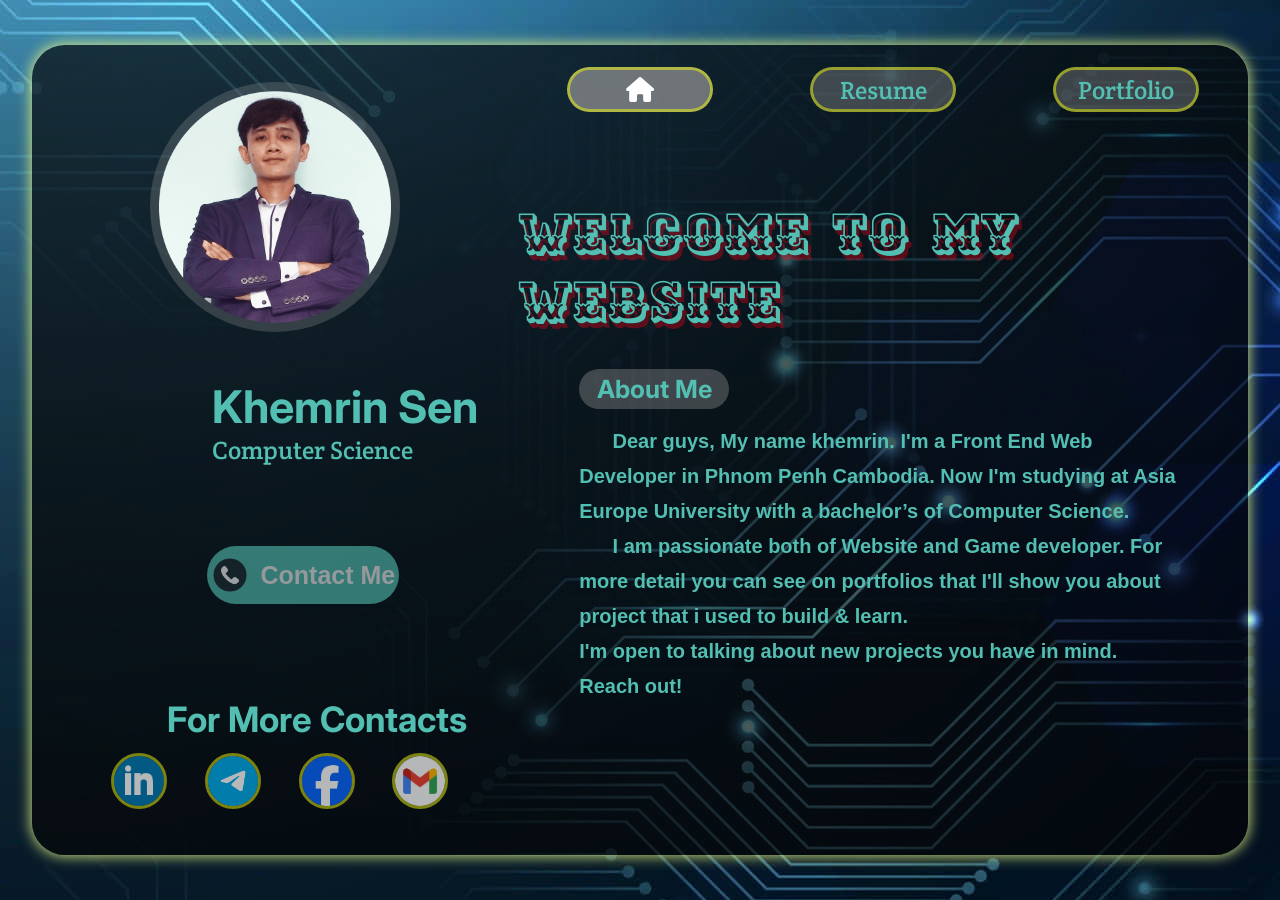
<file: index.html>
<!DOCTYPE html>
<html lang="en">

<head>
  <meta charset="UTF-8">
  <meta name="viewport" content="width=device-width, initial-scale=1.0">
  <title>Khemrin Sen</title>
  <link rel="icon" type="image/x-icon" href="./images/khemrin logo.png">
  <link rel="preconnect" href="https://fonts.googleapis.com">
  <link rel="preconnect" href="https://fonts.gstatic.com" crossorigin>
  <link href="https://fonts.googleapis.com/css2?family=Crete+Round:ital@0;1&display=swap" rel="stylesheet">
  <link href="https://fonts.googleapis.com/css2?family=Ewert&display=swap" rel="stylesheet">
  <link
    href="https://fonts.googleapis.com/css2?family=Inter:ital,opsz,wght@0,14..32,100..900;1,14..32,100..900&display=swap"
    rel="stylesheet">
  <link rel="stylesheet" href="https://cdnjs.cloudflare.com/ajax/libs/font-awesome/6.5.2/css/all.min.css">
  <link rel="stylesheet" href="index.css">
</head>

<body>
  <!--Background-->
  <div class="grid-background-in-body">
    <!--Profile Section-->
    <div class="grid-profile">
      <div class="box-images">
        <img id="profile" src="./images/khemrin cover.png" alt="My Profile">
      </div>
    </div>
    <!--Navigation Section-->
    <div class="grid-nav-bar">
      <ul class="nav-bar">
        <a href="#" class="nav-bar-rec nav-home">
          <li>
            <i class="fa-solid fa-house"></i>
          </li>
        </a>
        <a href="./resume.html" class="nav-bar-rec nav-resume">
          <li>Resume</li>
        </a></a>
        <a href="./portfolio.html" class="nav-bar-rec">
          <li>Portfolio</li>
        </a>
      </ul>
    </div>
    <!--Welcome Section-->
    <div class="grid-welcome">
      <p>Welcome to my Website</p>
    </div>
    <!--Name Section-->
    <div class="grid-name">
      <div class="name-box">
        <h1>Khemrin Sen</h1>
        <p>Computer Science</p>
      </div>
    </div>
    <!--Button Contact Section-->
    <div class="grid-contact">
      <button id="btn-contact">
        <a href="tel:+855963569994" target=" _blank">
          <img id="img-contact" src=".//images/Icons/6596115.png" alt="Contact">
          <p>Contact Me</p>
        </a>
      </button>
    </div>
    <!--Mores Contact Section-->
    <div class="grid-more-contact">
      <h2>For More Contacts</h2>
      <ul class="more-contact">
        <a href="https://www.linkedin.com/in/khemrin-sen-70a093267/" class="img-more-logo" target="_blank">
          <li>
            <img src="./images/Icons/Linkedin-logo.webp">
          </li>
        </a>
        <a href="https://t.me/khemrinsen" class="img-more-logo" target="_blank">
          <li>
            <img src="./images/Icons/Telegram-logo.png">
          </li>
        </a>
        <a href="https://www.facebook.com/KhemrinSen356?mibextid=ZbWKwL" class="img-more-logo" target="_blank">
          <li>
            <img src="./images/Icons/Facebook-logo.png">
          </li>
        </a>
        <a href="mailto: senkhemrin@gmail.com" class="img-more-logo" target="_blank">
          <li>
            <img src="./images/Icons/Gmail-logo.png">
          </li>
        </a>
      </ul>
    </div>
    <!--About Me Section-->
    <div class="grid-about-me">
      <h3>About Me</h3>
      <p>&nbsp;&nbsp;&nbsp;&nbsp;&nbsp;&nbsp;Dear guys, My name khemrin. I'm a Front End Web Developer in Phnom Penh
        Cambodia. Now
        I'm studying at Asia
        Europe
        University
        with a bachelor’s of Computer Science.<br>
        &nbsp;&nbsp;&nbsp;&nbsp;&nbsp;&nbsp;I am passionate both of Website and Game developer. For more detail you can
        see on portfolios that I'll show
        you
        about project that i used to build & learn.<br>
        I'm open to talking about new projects you have in mind.<br>
        Reach out!</p>
    </div>
  </div>
  <script src=" ./myFunction.js">
  </script>
</body>

</html>
</file>
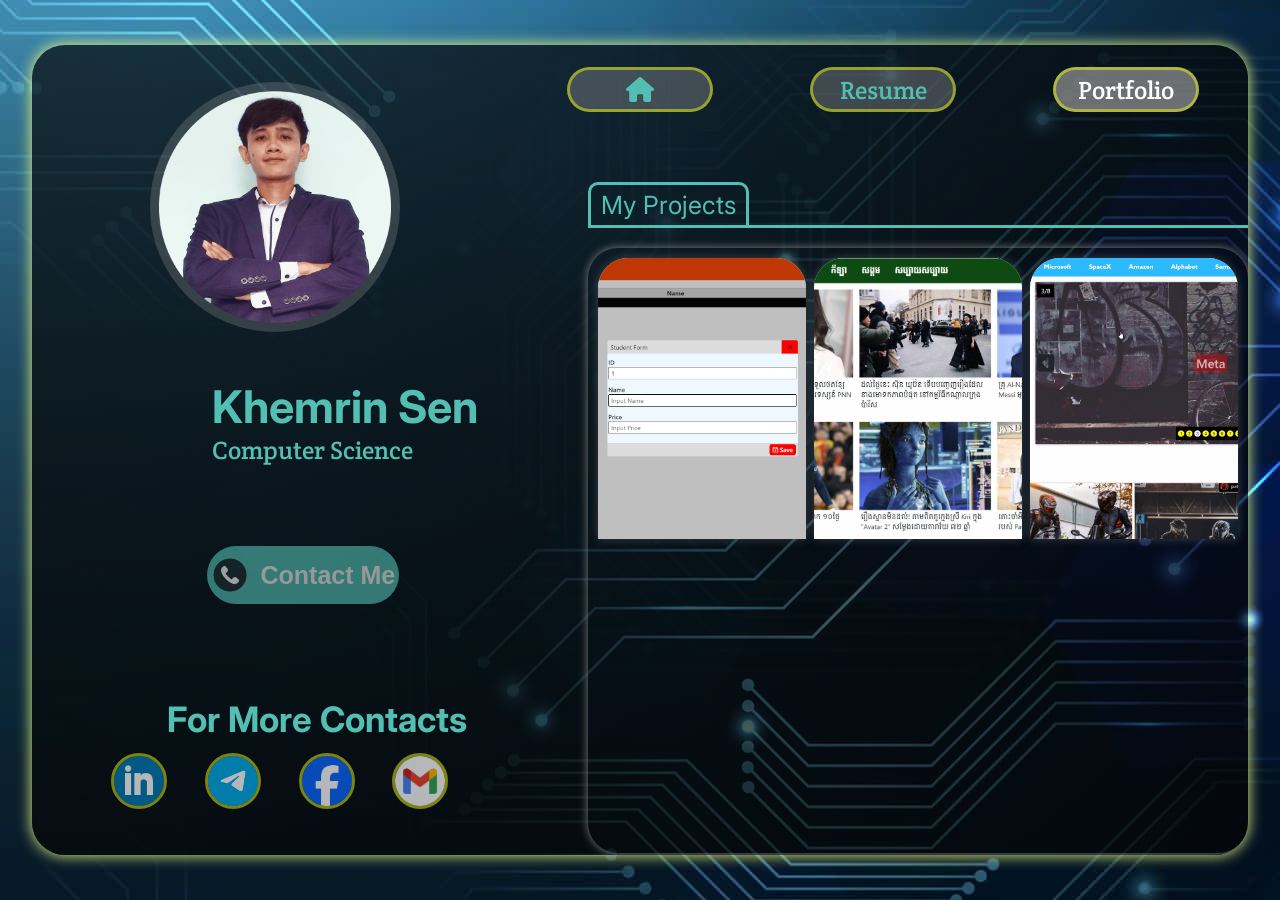
<file: portfolio.html>
<!DOCTYPE html>
<html lang="en">

<head>
  <meta charset="UTF-8">
  <meta name="viewport" content="width=device-width, initial-scale=1.0">
  <title>Khemrin Sen</title>
  <link rel="icon" type="image/x-icon" href="./images/khemrin logo.png">
  <link rel="preconnect" href="https://fonts.googleapis.com">
  <link rel="preconnect" href="https://fonts.gstatic.com" crossorigin>
  <link href="https://fonts.googleapis.com/css2?family=Crete+Round:ital@0;1&display=swap" rel="stylesheet">
  <link href="https://fonts.googleapis.com/css2?family=Ewert&display=swap" rel="stylesheet">
  <link
    href="https://fonts.googleapis.com/css2?family=Inter:ital,opsz,wght@0,14..32,100..900;1,14..32,100..900&display=swap"
    rel="stylesheet">
  <link rel="stylesheet" href="https://cdnjs.cloudflare.com/ajax/libs/font-awesome/6.5.2/css/all.min.css">
  <link rel="stylesheet" href="portfolio.css">
</head>

<body>
  <!--Background-->
  <div class="grid-background-in-body">
    <!--Profile Section-->
    <div class="grid-profile">
      <div class="box-images">
        <img id="profile" src="./images/khemrin cover.png" alt="My Profile">
      </div>
    </div>
    <!--Navigation Section-->
    <div class="grid-nav-bar">
      <ul class="nav-bar">
        <a href="index.html" class="nav-bar-rec">
          <li>
            <i class="fa-solid fa-house"></i>
          </li>
        </a>
        <a href="./resume.html" class="nav-bar-rec">
          <li>Resume</li>
        </a>
        <a href="#" class="nav-bar-rec nav-port">
          <li>Portfolio</li>
        </a>
      </ul>
    </div>
    <!--Name Section-->
    <div class="grid-name">
      <div class="name-box">
        <h1>Khemrin Sen</h1>
        <p>Computer Science</p>
      </div>
    </div>
    <!--Button Contact Section-->
    <div class="grid-contact">
      <button id="btn-contact">
        <a href="tel:+855963569994" target=" _blank">
          <img id="img-contact" src=".//images/Icons/6596115.png" alt="Contact">
          <p>Contact Me</p>
        </a>
      </button>
    </div>
    <!--Mores Contact Section-->
    <div class="grid-more-contact">
      <h2>For More Contacts</h2>
      <ul class="more-contact">
        <a href="https://www.linkedin.com/in/khemrin-sen-70a093267/" class="img-more-logo" target="_blank">
          <li>
            <img src="./images/Icons/Linkedin-logo.webp">
          </li>
        </a>
        <a href="https://t.me/khemrinsen" class="img-more-logo" target="_blank">
          <li>
            <img src="./images/Icons/Telegram-logo.png">
          </li>
        </a>
        <a href="https://www.facebook.com/KhemrinSen356?mibextid=ZbWKwL" class="img-more-logo" target="_blank">
          <li>
            <img src="./images/Icons/Facebook-logo.png">
          </li>
        </a>
        <a href="mailto: senkhemrin@gmail.com" class="img-more-logo" target="_blank">
          <li>
            <img src="./images/Icons/Gmail-logo.png">
          </li>
        </a>
      </ul>
    </div>
    <!--Portfolio Section-->
    <div class="grid-portfolio">
      <ul class="portfolio-desc">
        <li class="lst-project">My Projects</li>
      </ul>
      <div class="portfolio-body">
        <!-- <i class="fa-solid fa-angle-left"></i> -->
        <ul class="portfolio-project"></ul>
        <!-- <i class="fa-solid fa-angle-right"></i> -->
      </div>
    </div>
    <div class="projects-video">
      <i class="fa-solid fa-circle-xmark " id="btn-close"></i>
      <div class="videos-list">
      </div>
    </div>
  </div>
  <script src="https://ajax.googleapis.com/ajax/libs/jquery/3.7.1/jquery.min.js"></script>
  <script src=" ./myFunction.js"></script>
</body>

</html>
</file>
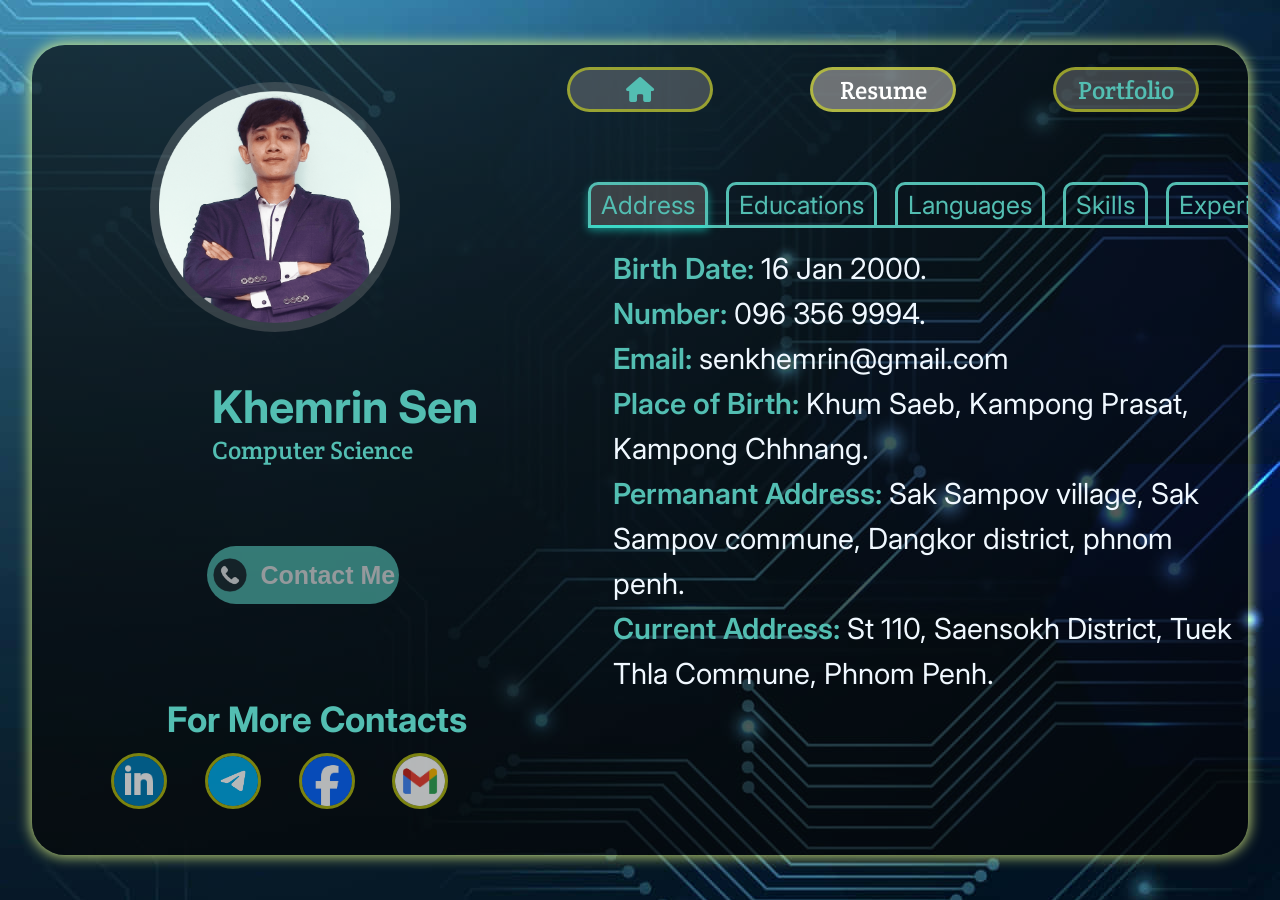
<file: resume.html>
<!DOCTYPE html>
<html lang="en">

<head>
  <meta charset="UTF-8">
  <meta name="viewport" content="width=device-width, initial-scale=1.0">
  <title>Khemrin Sen</title>
  <link rel="icon" type="image/x-icon" href="./images/khemrin logo.png">
  <link rel="preconnect" href="https://fonts.googleapis.com">
  <link rel="preconnect" href="https://fonts.gstatic.com" crossorigin>
  <link href="https://fonts.googleapis.com/css2?family=Crete+Round:ital@0;1&display=swap" rel="stylesheet">
  <link href="https://fonts.googleapis.com/css2?family=Ewert&display=swap" rel="stylesheet">
  <link
    href="https://fonts.googleapis.com/css2?family=Inter:ital,opsz,wght@0,14..32,100..900;1,14..32,100..900&display=swap"
    rel="stylesheet">
  <link rel="stylesheet" href="https://cdnjs.cloudflare.com/ajax/libs/font-awesome/6.5.2/css/all.min.css">
  <link rel="stylesheet" href="resume.css">
</head>

<body>
  <!--Background-->
  <div class="grid-background-in-body">
    <!--Profile Section-->
    <div class="grid-profile">
      <div class="box-images">
        <img id="profile" src="./images/khemrin cover.png" alt="My Profile">
      </div>
    </div>
    <!--Navigation Section-->
    <div class="grid-nav-bar">
      <ul class="nav-bar">
        <a href="index.html" class="nav-bar-rec nav-home">
          <li>
            <i class="fa-solid fa-house"></i>
          </li>
        </a>
        <a href="#" class="nav-bar-rec nav-resume">
          <li>Resume</li>
        </a>
        <a href="./portfolio.html" class="nav-bar-rec">
          <li>Portfolio</li>
        </a>
      </ul>
    </div>
    <!--Name Section-->
    <div class="grid-name">
      <div class="name-box">
        <h1>Khemrin Sen</h1>
        <p>Computer Science</p>
      </div>
    </div>
    <!--Button Contact Section-->
    <div class="grid-contact">
      <button id="btn-contact">
        <a href="tel:+855963569994" target=" _blank">
          <img id="img-contact" src=".//images/Icons/6596115.png" alt="Contact">
          <p>Contact Me</p>
        </a>
      </button>
    </div>
    <!--Mores Contact Section-->
    <div class="grid-more-contact">
      <h2>For More Contacts</h2>
      <ul class="more-contact">
        <a href="https://www.linkedin.com/in/khemrin-sen-70a093267/" class="img-more-logo" target="_blank">
          <li>
            <img src="./images/Icons/Linkedin-logo.webp">
          </li>
        </a>
        <a href="https://t.me/khemrinsen" class="img-more-logo" target="_blank">
          <li>
            <img src="./images/Icons/Telegram-logo.png">
          </li>
        </a>
        <a href="https://www.facebook.com/KhemrinSen356?mibextid=ZbWKwL" class="img-more-logo" target="_blank">
          <li>
            <img src="./images/Icons/Facebook-logo.png">
          </li>
        </a>
        <a href="mailto: senkhemrin@gmail.com" class="img-more-logo" target="_blank">
          <li>
            <img src="./images/Icons/Gmail-logo.png">
          </li>
        </a>
      </ul>
    </div>
    <!--Resume Section-->
    <div class="grid-portfolio">
      <ul class="resume-desc">
        <li class="lst-address" data-ind="0">Address</li>
        <li data-ind="1">Educations</li>
        <li data-ind="2">Languages</li>
        <li data-ind="3">Skills</li>
        <li data-ind="4">Experiences</li>
      </ul>
      <div class="resume-body"></div>
    </div>
  </div>
  <script src="https://ajax.googleapis.com/ajax/libs/jquery/3.7.1/jquery.min.js"></script>
  <script src=" ./myFunction.js"></script>
</body>

</html>
</file>
<file: index.css>
* {
  margin: 0;
  padding: 0;
  box-sizing: border-box;
  list-style-type: none;
}
body {
  height: 100vh;
  background-image: url("./images/background.jpg");
  display: flex;
  justify-content: center;
  align-items: center;
}
.grid-background-in-body {
  width: 95%;
  height: 90%;
  border-radius: 33px;
  background-color: rgba(5, 5, 5, 0.66);
  box-shadow: 0 0 14px 1px rgba(223, 244, 132, 0.923);
  display: grid;
  grid-template-rows: 15% 25% 20% 20% 20%;
  grid-template-columns: 40% 5% 55%;
  overflow: hidden;
}
.grid-profile {
  grid-column: 1/2;
  grid-row: 1/3;
  display: flex;
  justify-content: center;
  align-items: center;
}
.grid-nav-bar {
  grid-column: 2/4;
  grid-row: 1/2;
}
.grid-welcome {
  grid-column: 2/4;
  grid-row: 2/3;
  display: flex;
  justify-content: center;
  align-items: center;
}
.grid-name {
  grid-column: 1/3;
  grid-row: 3/4;
}
.grid-contact {
  grid-row: 4/5;
  grid-column: 1/3;
}
.grid-more-contact {
  grid-row: 5/6;
  grid-column: 1/3;
}
.grid-about-me {
  grid-column: 3/4;
  grid-row: 3/6;
}

/*Profile Section*/

.grid-profile .box-images {
  width: 250px;
  height: 250px;
  border-radius: 50%;
  background-color: rgba(142, 142, 142, 0.3);
  display: flex;
  justify-content: center;
  align-items: center;
}

#profile {
  width: 93%;
  height: 93%;
}

/*Navigation Section*/
.nav-bar {
  display: flex;
  padding: 0;
  margin: 0;
  list-style-type: none;
  font-family: "Crete Round", serif;
  display: flex;
  justify-content: space-around;
  font-size: 25px;
  margin-top: 3%;
}

.nav-bar-rec {
  width: 20%;
  padding: 0.5% 1%;
  background-color: rgba(151, 151, 151, 0.38);
  border-radius: 25px;
  display: flex;
  justify-content: center;
  align-items: center;
  border-width: 1%;
  border-style: solid;
  border-color: rgba(245, 253, 15, 0.486);
  text-decoration: none;
  color: rgba(83, 190, 178, 1);
  transition: 100ms ease-in-out;
}
.nav-bar-rec:hover {
  background-color: rgba(151, 151, 151, 0.7);
  cursor: pointer;
  color: rgb(255, 255, 255);
  scale: 1.1;
  border-color: rgb(245, 253, 15);
}
.nav-home {
  background-color: rgba(151, 151, 151, 0.7);
}
.nav-bar-rec i {
  color: rgb(255, 255, 255);
}

/*Welcome Section*/
.grid-welcome p {
  color: rgba(83, 190, 178, 1);
  font-family: "Ewert", serif;
  font-size: 55px;
  text-shadow: 3px 5px rgba(255, 0, 21, 0.336);
}

/*Name Section*/
.grid-name {
  margin: 0 0 0 125px;
}
.grid-name .name-box h1 {
  font-family: "Inter", sans-serif;
  font-size: 45px;
  color: rgba(83, 190, 178, 1);
  margin: 10px 0 0 55px;
}
.grid-name .name-box p {
  color: rgba(83, 190, 178, 1);
  font-family: "Crete Round", serif;
  font-size: 25px;
  margin: 0px 0 0 55px;
}

/*Button Contact Section*/
#btn-contact a {
  text-decoration: none;
  display: flex;
  align-items: center;
  justify-content: center;
}
#btn-contact {
  width: 35%;
  height: 36%;
  border-radius: 50px;
  background-color: rgba(83, 190, 178, 1);
  border-style: none;
  margin: 15px 0 0 175px;
  cursor: pointer;
  transition: 300ms linear;
  opacity: 0.6;
}
#btn-contact:hover {
  scale: 1.1;
  opacity: 0.9;
}
#btn-contact #img-contact {
  width: 21%;
  height: 98%;
}
#btn-contact p {
  font-size: 25px;
  font-weight: 600;
  margin-left: 10px;
  color: rgba(243, 243, 243, 1);
}

/*For More Contact Section*/
.grid-more-contact h2 {
  color: rgba(83, 190, 178, 1);
  font-family: "Inter", sans-serif;
  margin: 5px 0 0 135px;
  font-size: 35px;
}
.more-contact {
  width: 100%;
  height: 55%;
  padding: 0;
  margin: 0;
  display: flex;
  margin-left: 15%;
  margin-top: 3%;
}
.more-contact .img-more-logo {
  width: 50px;
  height: 50px;
  border-radius: 50%;
  margin-right: 8%;
  outline-style: solid;
  outline-color: rgba(245, 253, 15, 0.7);
  opacity: 0.7;
  animation-name: upDownLoop;
  animation-duration: 2s;
  animation-iteration-count: infinite;
  animation-timing-function: linear;
}
@keyframes upDownLoop {
  0% {
    transform: translatex(0px);
  }
  50% {
    transform: translatex(10px);
  }
  100% {
    transform: translatex(0px);
  }
}
.more-contact .img-more-logo:hover {
  cursor: pointer;
  scale: 1.1;
  opacity: 1;
  outline-color: rgba(245, 253, 15);
}
.more-contact .img-more-logo img {
  width: 100%;
  height: 100%;
  object-fit: cover;
}

/*About Me Section*/
.grid-about-me h3 {
  background-color: rgba(151, 151, 151, 0.38);
  width: 150px;
  padding: 5px 15px;
  font-family: "Inter", sans-serif;
  font-size: 25px;
  text-align: center;
  color: rgba(83, 190, 178, 1);
  border-radius: 25px;
}
.grid-about-me p {
  color: rgba(83, 190, 178, 1);
  font-family: "Inria Sans", sans-serif;
  font-weight: 600;
  font-size: 20px;
  margin-top: 15px;
  width: 90%;
  line-height: 35px;
}

/*Responsive for Mobile*/
@media (max-width: 768px) {
  .grid-background-in-body {
    grid-template-rows: 10% 25% 20% 28% 22%;
    grid-template-columns: 40% 5% 55%;
  }
  /*Navigation Section*/
  .grid-nav-bar {
    grid-column: 1/4;
    grid-row: 1/2;
  }
  .nav-bar {
    padding: 0;
    margin: 0;
    list-style-type: none;
    font-family: "Crete Round", serif;
    display: flex;
    justify-content: space-around;
    font-size: 15px;
    margin-top: 2%;
  }
  /*Profile Section*/
  .grid-profile {
    grid-column: 1/2;
    grid-row: 2/3;
  }
  .grid-profile .box-images {
    width: 150px;
    height: 150px;
  }
  /*Welcome Section*/
  .grid-welcome {
    display: none;
  }
  /*Name Section*/
  .grid-name {
    grid-column: 2/4;
    grid-row: 2/3;
    margin: 15px;
  }
  .grid-name .name-box h1 {
    font-size: 25px;
    margin: 0;
  }
  .grid-name .name-box p {
    font-size: 23px;
    margin: 0;
  }
  /*Contact Section*/
  .grid-contact {
    grid-column: 2/4;
    grid-row: 2/3;
    display: flex;
    justify-content: center;
    position: relative;
  }
  #btn-contact {
    width: 64%;
    height: 26%;
    position: absolute;
    bottom: 20px;
    left: 15px;
    margin: 0;
  }
  #btn-contact p {
    font-size: 15px;
  }
  /*About Me Section*/
  .grid-about-me {
    grid-column: 1/4;
    grid-row: 3/4;
  }
  .grid-about-me h3 {
    padding: 5px 15px;
    font-size: 18px;
    margin: 15px 20px;
  }
  .grid-about-me p {
    font-size: 16px;
    margin-top: 15px;
    padding: 0 20px;
    width: 100%;
    line-height: 26px;
  }
  /*More Contact Section*/
  .grid-more-contact {
    grid-row: 5/6;
    grid-column: 1/4;
  }
  .grid-more-contact h2 {
    margin: 0;
    margin-top: 5px;
    text-align: center;
    font-size: 24px;
  }
  .more-contact {
    width: 100%;
    margin: 0;
    justify-content: center;
    align-items: center;
    margin-left: 15px;
  }
  .more-contact .img-more-logo {
    width: 50px;
    height: 50px;
    border-radius: 100%;
    margin-right: 2%;
    margin-right: 8%;
  }
}
</file>
<file: portfolio.css>
* {
  margin: 0;
  padding: 0;
  box-sizing: border-box;
}
body {
  height: 100vh;
  background-image: url("./images/background.jpg");
  display: flex;
  justify-content: center;
  align-items: center;
}
.grid-background-in-body {
  width: 95%;
  height: 90%;
  border-radius: 33px;
  background-color: rgba(5, 5, 5, 0.66);
  box-shadow: 0 0 14px 1px rgba(223, 244, 132, 0.923);
  display: grid;
  grid-template-rows: 15% 25% 20% 20% 20%;
  grid-template-columns: 40% 5% 55%;
  overflow: hidden;
}
.grid-profile {
  grid-column: 1/2;
  grid-row: 1/3;
  display: flex;
  justify-content: center;
  align-items: center;
}
.grid-nav-bar {
  grid-column: 2/4;
  grid-row: 1/2;
}
.grid-welcome {
  grid-column: 2/4;
  grid-row: 2/3;
  display: flex;
  justify-content: center;
  align-items: center;
}
.grid-name {
  grid-column: 1/3;
  grid-row: 3/4;
}
.grid-contact {
  grid-row: 4/5;
  grid-column: 1/3;
}
.grid-more-contact {
  grid-row: 5/6;
  grid-column: 1/3;
}
.grid-portfolio {
  grid-column: 2/4;
  grid-row: 2/6;
  margin-left: 70px;
}

/*Profile Section*/
.grid-profile .box-images {
  width: 250px;
  height: 250px;
  border-radius: 50%;
  background-color: rgba(142, 142, 142, 0.3);
  display: flex;
  justify-content: center;
  align-items: center;
}
#profile {
  width: 93%;
  height: 93%;
}

/*Navigation Section*/
.nav-bar {
  display: flex;
  padding: 0;
  margin: 0;
  list-style-type: none;
  font-family: "Crete Round", serif;
  display: flex;
  justify-content: space-around;
  font-size: 25px;
  margin-top: 3%;
}

.nav-bar-rec {
  width: 20%;
  padding: 0.5% 1%;
  background-color: rgba(151, 151, 151, 0.38);
  border-radius: 25px;
  display: flex;
  justify-content: center;
  align-items: center;
  border-width: 1%;
  border-style: solid;
  border-color: black;
  text-decoration: none;
  color: rgba(83, 190, 178, 1);
  transition: 100ms ease-in-out;
  border-color: rgba(245, 253, 15, 0.486);
}
.nav-bar-rec:hover {
  background-color: rgba(151, 151, 151, 0.7);
  cursor: pointer;
  color: rgb(255, 255, 255);
  scale: 1.1;
  border-color: rgb(245, 253, 15);
}
.nav-port {
  background-color: rgba(151, 151, 151, 0.7);
  color: rgb(255, 255, 255);
}
.nav-bar-rec i {
  color: rgba(83, 190, 178, 1);
}
.nav-bar-rec:hover i {
  color: rgb(255, 255, 255);
}

/*Welcome Section*/
.grid-welcome p {
  color: rgba(83, 190, 178, 1);
  font-family: "Ewert", serif;
  font-size: 55px;
  text-shadow: 3px 5px rgba(255, 0, 21, 0.336);
}

/*Name Section*/
.grid-name {
  margin: 0 0 0 125px;
}
.grid-name .name-box h1 {
  font-family: "Inter", sans-serif;
  font-size: 45px;
  color: rgba(83, 190, 178, 1);
  margin: 10px 0 0 55px;
}
.grid-name .name-box p {
  color: rgba(83, 190, 178, 1);
  font-family: "Crete Round", serif;
  font-size: 25px;
  margin: 0 0 0 55px;
}

/*Button Contact Section*/
#btn-contact {
  width: 35%;
  height: 36%;
  border-radius: 50px;
  background-color: rgba(83, 190, 178, 1);
  border-style: none;
  margin: 15px 0 0 175px;
  cursor: pointer;
  transition: 100ms ease-in-out;
  opacity: 0.6;
}
#btn-contact:hover {
  scale: 1.1;
  opacity: 0.9;
}
#btn-contact a {
  text-decoration: none;
  display: flex;
  align-items: center;
  justify-content: center;
}
#btn-contact #img-contact {
  width: 21%;
  height: 98%;
}
#btn-contact p {
  font-size: 25px;
  font-weight: 600;
  margin-left: 10px;
  color: rgba(243, 243, 243, 1);
}

/*For More Contact Section*/
.grid-more-contact h2 {
  color: rgba(83, 190, 178, 1);
  font-family: "Inter", sans-serif;
  margin: 5px 0 0 135px;
  font-size: 35px;
}
.more-contact {
  width: 100%;
  height: 55%;
  padding: 0;
  margin: 0;
  display: flex;
  margin-left: 15%;
  margin-top: 3%;
  list-style-type: none;
}
.more-contact .img-more-logo {
  width: 50px;
  height: 50px;
  border-radius: 50%;
  margin-right: 8%;
  outline-style: solid;
  outline-color: rgba(245, 253, 15, 0.7);
  opacity: 0.7;
  animation-name: upDownLoop;
  animation-duration: 2s;
  animation-iteration-count: infinite;
  animation-timing-function: linear;
}
@keyframes upDownLoop {
  0% {
    transform: translatex(0px);
  }
  50% {
    transform: translatex(10px);
  }
  100% {
    transform: translatex(0px);
  }
}
.more-contact .img-more-logo:hover {
  cursor: pointer;
  scale: 1.1;
  opacity: 1;
  outline-color: rgba(245, 253, 15);
}
.more-contact .img-more-logo img {
  width: 100%;
  height: 100%;
  object-fit: cover;
}

/*Portfolio Section*/
.grid-portfolio .portfolio-desc {
  margin: 0;
  margin-top: 15px;
  padding: 0;
  list-style-type: none;
  color: rgba(83, 190, 178, 1);
  display: flex;
  font-size: 25px;
  font-family: "Inter", sans-serif;
  border-style: none none solid none;
}
.grid-portfolio .portfolio-desc li {
  margin-right: 18px;
  padding: 5px 10px;
  border-style: solid solid none solid;
  border-radius: 10px 10px 0 0;
}
.grid-portfolio .portfolio-desc li:hover {
  cursor: pointer;
}
.portfolio-body {
  height: 100%;
  display: flex;
  justify-content: space-between;
  align-items: center;
  position: relative;
}
.portfolio-body i {
  font-size: 60px;
  color: rgb(8, 132, 117);
}
.portfolio-body i:hover {
  cursor: pointer;
}
.portfolio-project {
  width: 100%;
  height: 88%;
  position: absolute;
  top: 20px;
  list-style-type: none;
  /*Will Deleted*/
  display: flex;
  flex-wrap: wrap;
  row-gap: 1%;
  justify-content: space-between;
  padding: 10px 10px;
  box-shadow: 0 0 9px grey;
  border-radius: 30px;
  overflow: hidden;
}
.portfolio-project li {
  width: 32.5%;
  height: 48%;
  cursor: pointer;
  box-shadow: 0 0 10px rgba(128, 128, 128, 0.432);
  transition: 0.3s;
  border-radius: 30px 30px 0 0;
  overflow: hidden;
}
.portfolio-project li:hover {
  transform: scale(1.1);
}
.portfolio-project li img {
  width: 100%;
  height: 100%;
  background-color: aquamarine;
  object-fit: cover;
}
/* .portfolio-project li p {
  width: 100%;
  height: 19.5%;
  margin: 0;
  font-family: "inter", serif;
  padding-left: 5px;
  color: rgba(243, 243, 243, 1);
  font-size: 16px;
  font-weight: 500;
  display: flex;
  justify-content: center;
  align-items: center;
} */
.projects-video {
  position: fixed;
  z-index: 1;
  width: 80%;
  height: 80%;
  top: 50%;
  left: 50%;
  transform: translate(-50%, -50%);
  border-radius: 30px;
  background-color: aliceblue;
  overflow: hidden;
  display: none;
}
.projects-video .videos-list {
  width: 100%;
  height: 100%;
}
.projects-video .videos-list video {
  width: 100%;
  height: 100%;
}
.projects-video #btn-close {
  position: fixed;
  z-index: 2;
  font-size: 40px;
  top: 10px;
  right: 15px;
  opacity: 0.5;
}
.projects-video #btn-close:hover {
  cursor: pointer;
  opacity: 1;
}
/*Responsive for Mobile*/
@media (max-width: 768px) {
  .grid-background-in-body {
    grid-template-rows: 10% 25% 20% 28% 22%;
    grid-template-columns: 40% 5% 55%;
  }
  /*Navigation Section*/
  .grid-nav-bar {
    grid-column: 1/4;
    grid-row: 1/2;
  }
  .nav-bar {
    padding: 0;
    margin: 0;
    list-style-type: none;
    font-family: "Crete Round", serif;
    display: flex;
    justify-content: space-around;
    font-size: 15px;
    margin-top: 2%;
  }
  /*Profile Section*/
  .grid-profile {
    grid-column: 1/2;
    grid-row: 2/3;
  }
  .grid-profile .box-images {
    width: 150px;
    height: 150px;
  }
  /*Welcome Section*/
  .grid-welcome {
    display: none;
  }
  /*Name Section*/
  .grid-name {
    grid-column: 2/4;
    grid-row: 2/3;
    margin: 15px;
  }
  .grid-name .name-box h1 {
    font-size: 25px;
    margin: 0;
  }
  .grid-name .name-box p {
    font-size: 23px;
    margin: 0;
  }
  /*Contact Section*/
  .grid-contact {
    grid-column: 2/4;
    grid-row: 2/3;
    display: flex;
    justify-content: center;
    position: relative;
  }
  #btn-contact {
    width: 64%;
    height: 26%;
    position: absolute;
    bottom: 20px;
    left: 15px;
    margin: 0;
  }
  #btn-contact p {
    font-size: 15px;
  }
  /*Portfolio Section*/
  .grid-portfolio {
    grid-column: 1/4;
    grid-row: 3/5;
    margin: 0;
  }
  .portfolio-project {
    top: 10px;
  }
  .portfolio-project li {
    width: 32.5%;
    height: 48%;
  }
  .portfolio-body {
    height: 90%;
  }
  .portfolio-project li img {
    width: 100%;
    height: 100%;
    background-color: aquamarine;
    object-fit: cover;
  }
  /* .portfolio-project li p {
    height: 35%;
    font-size: 15px;
  } */
  /*More Contact Section*/
  .grid-more-contact {
    grid-row: 5/6;
    grid-column: 1/4;
  }
  .grid-more-contact h2 {
    margin: 0;
    margin-top: 5px;
    text-align: center;
  }
  .more-contact {
    width: 100%;
    justify-content: center;
    align-items: center;
    margin: 0;
    margin-left: 15px;
  }
  .more-contact .img-more-logo {
    width: 50px;
    height: 50px;
    border-radius: 100%;
    margin-right: 2%;
    margin-right: 8%;
  }
  #skills {
    font-size: 13px;
    line-height: 17px;
    margin-right: 25px;
  }
  #experiences {
    font-size: 10px;
    line-height: 14px;
  }
}
</file>
<file: resume.css>
* {
  margin: 0;
  padding: 0;
  box-sizing: border-box;
}
body {
  height: 100vh;
  background-image: url("./images/background.jpg");
  display: flex;
  justify-content: center;
  align-items: center;
}
.grid-background-in-body {
  width: 95%;
  height: 90%;
  border-radius: 33px;
  background-color: rgba(5, 5, 5, 0.66);
  box-shadow: 0 0 14px 1px rgba(223, 244, 132, 0.923);
  display: grid;
  grid-template-rows: 15% 25% 20% 20% 20%;
  grid-template-columns: 40% 5% 55%;
  overflow: hidden;
}
.grid-profile {
  grid-column: 1/2;
  grid-row: 1/3;
  display: flex;
  justify-content: center;
  align-items: center;
}
.grid-nav-bar {
  grid-column: 2/4;
  grid-row: 1/2;
}
.grid-welcome {
  grid-column: 2/4;
  grid-row: 2/3;
  display: flex;
  justify-content: center;
  align-items: center;
}
.grid-name {
  grid-column: 1/3;
  grid-row: 3/4;
}
.grid-contact {
  grid-row: 4/5;
  grid-column: 1/3;
}
.grid-more-contact {
  grid-row: 5/6;
  grid-column: 1/3;
}
.grid-portfolio {
  grid-column: 2/4;
  grid-row: 2/6;
  margin-left: 70px;
}

/*Profile Section*/
.grid-profile .box-images {
  width: 250px;
  height: 250px;
  border-radius: 50%;
  background-color: rgba(142, 142, 142, 0.3);
  display: flex;
  justify-content: center;
  align-items: center;
}
#profile {
  width: 93%;
  height: 93%;
}

/*Navigation Section*/
.nav-bar {
  display: flex;
  padding: 0;
  margin: 0;
  list-style-type: none;
  font-family: "Crete Round", serif;
  display: flex;
  justify-content: space-around;
  font-size: 25px;
  margin-top: 3%;
}

.nav-bar-rec {
  width: 20%;
  padding: 0.5% 1%;
  background-color: rgba(151, 151, 151, 0.38);
  border-radius: 25px;
  display: flex;
  justify-content: center;
  align-items: center;
  border-width: 1%;
  border-style: solid;
  border-color: black;
  text-decoration: none;
  color: rgba(83, 190, 178, 1);
  transition: 100ms ease-in-out;
  border-color: rgba(245, 253, 15, 0.486);
}
.nav-bar-rec:hover {
  background-color: rgba(151, 151, 151, 0.7);
  cursor: pointer;
  color: rgb(255, 255, 255);
  scale: 1.1;
  border-color: rgb(245, 253, 15);
}
.nav-resume {
  background-color: rgba(151, 151, 151, 0.7);
  color: rgb(255, 255, 255);
}
.nav-bar-rec:hover i {
  color: rgb(255, 255, 255);
}
.nav-bar-rec i {
  color: rgba(83, 190, 178, 1);
}

/*Welcome Section*/
.grid-welcome p {
  color: rgba(83, 190, 178, 1);
  font-family: "Ewert", serif;
  font-size: 55px;
  text-shadow: 3px 5px rgba(255, 0, 21, 0.336);
}

/*Name Section*/
.grid-name {
  margin: 0 0 0 125px;
}
.grid-name .name-box h1 {
  font-family: "Inter", sans-serif;
  font-size: 45px;
  color: rgba(83, 190, 178, 1);
  margin: 10px 0 0 55px;
}
.grid-name .name-box p {
  color: rgba(83, 190, 178, 1);
  font-family: "Crete Round", serif;
  font-size: 25px;
  margin: 0 0 0 55px;
}

/*Button Contact Section*/
#btn-contact {
  width: 35%;
  height: 36%;
  border-radius: 50px;
  background-color: rgba(83, 190, 178, 1);
  border-style: none;
  margin: 15px 0 0 175px;
  cursor: pointer;
  transition: 100ms ease-in-out;
  opacity: 0.6;
}
#btn-contact:hover {
  scale: 1.1;
  opacity: 0.9;
}
#btn-contact a {
  text-decoration: none;
  display: flex;
  align-items: center;
  justify-content: center;
}
#btn-contact #img-contact {
  width: 21%;
  height: 98%;
}
#btn-contact p {
  font-size: 25px;
  font-weight: 600;
  margin-left: 10px;
  color: rgba(243, 243, 243, 1);
}

/*For More Contact Section*/
.grid-more-contact h2 {
  color: rgba(83, 190, 178, 1);
  font-family: "Inter", sans-serif;
  margin: 5px 0 0 135px;
  font-size: 35px;
}
.more-contact {
  width: 100%;
  height: 55%;
  padding: 0;
  margin: 0;
  display: flex;
  margin-left: 15%;
  margin-top: 3%;
  list-style-type: none;
}
.more-contact .img-more-logo {
  width: 50px;
  height: 50px;
  border-radius: 50%;
  margin-right: 8%;
  outline-style: solid;
  outline-color: rgba(245, 253, 15, 0.7);
  opacity: 0.7;
  animation-name: upDownLoop;
  animation-duration: 2s;
  animation-iteration-count: infinite;
  animation-timing-function: linear;
}
@keyframes upDownLoop {
  0% {
    transform: translatex(0px);
  }
  50% {
    transform: translatex(10px);
  }
  100% {
    transform: translatex(0px);
  }
}
.more-contact .img-more-logo:hover {
  cursor: pointer;
  scale: 1.1;
  opacity: 1;
  outline-color: rgba(245, 253, 15);
}
.more-contact .img-more-logo img {
  width: 100%;
  height: 100%;
  object-fit: cover;
}

/*Resume Section*/
.grid-portfolio .resume-desc {
  margin: 0;
  margin-top: 15px;
  padding: 0;
  list-style-type: none;
  color: rgba(83, 190, 178, 1);
  display: flex;
  font-size: 25px;
  font-family: "Inter", sans-serif;
  border-style: none none solid none;
}
.grid-portfolio .resume-desc li {
  margin-right: 18px;
  padding: 5px 10px;
  border-style: solid solid none solid;
  border-radius: 10px 10px 0 0;
}
.grid-portfolio .resume-desc li:hover {
  cursor: pointer;
}
.grid-portfolio p {
  font-family: "Inter", sans-serif;
  margin: 18px 0 0 25px;
  color: aliceblue;
  font-size: 29px;
  line-height: 45px;
  font-weight: 400;
}
.grid-portfolio p span {
  font-weight: 600;
  color: rgba(83, 190, 178, 1);
}
.lst-address {
  background-color: rgba(103, 100, 100, 0.514);
  box-shadow: 0 5px 9px rgba(30, 255, 229, 0.507);
}
.lst-desc-style {
  background-color: rgba(103, 100, 100, 0.514);
  box-shadow: 0 5px 9px rgba(30, 255, 229, 0.507);
}
#skills {
  font-size: 20px;
  line-height: 30px;
  margin-right: 55px;
}
.resume-body {
  display: flex;
  position: relative;
}
#lang {
  position: absolute;
  left: 5px;
}
#experiences {
  font-size: 20px;
  line-height: 28px;
}
/*Responsive for Mobile*/
@media (max-width: 768px) {
  .grid-background-in-body {
    grid-template-rows: 10% 25% 20% 28% 22%;
    grid-template-columns: 40% 5% 55%;
  }
  /*Navigation Section*/
  .grid-nav-bar {
    grid-column: 1/4;
    grid-row: 1/2;
  }
  .nav-bar {
    padding: 0;
    margin: 0;
    list-style-type: none;
    font-family: "Crete Round", serif;
    display: flex;
    justify-content: space-around;
    font-size: 15px;
    margin-top: 2%;
  }
  /*Profile Section*/
  .grid-profile {
    grid-column: 1/2;
    grid-row: 2/3;
  }
  .grid-profile .box-images {
    width: 150px;
    height: 150px;
  }
  /*Welcome Section*/
  .grid-welcome {
    display: none;
  }
  /*Name Section*/
  .grid-name {
    grid-column: 2/4;
    grid-row: 2/3;
    margin: 15px;
  }
  .grid-name .name-box h1 {
    font-size: 25px;
    margin: 0;
  }
  .grid-name .name-box p {
    font-size: 23px;
    margin: 0;
  }
  /*Contact Section*/
  .grid-contact {
    grid-column: 2/4;
    grid-row: 2/3;
    display: flex;
    justify-content: center;
    position: relative;
  }
  #btn-contact {
    width: 64%;
    height: 26%;
    position: absolute;
    bottom: 20px;
    left: 15px;
    margin: 0;
  }
  #btn-contact p {
    font-size: 15px;
  }
  /*Resume Section*/
  .grid-portfolio {
    grid-column: 1/4;
    grid-row: 3/5;
    margin: 0;
  }
  .grid-portfolio .resume-desc {
    margin-top: 10px;
    font-size: 12px;
    display: flex;
    justify-content: space-between;
  }
  .grid-portfolio .resume-desc li {
    margin: 0;
  }
  .grid-portfolio p {
    margin: 0;
    font-size: 18px;
    line-height: 26px;
  }
  .resume-body {
    margin-top: 10px;
    margin-left: 5px;
  }
  /*More Contact Section*/
  .grid-more-contact {
    grid-row: 5/6;
    grid-column: 1/4;
  }
  .grid-more-contact h2 {
    margin: 0;
    margin-top: 5px;
    text-align: center;
  }
  .more-contact {
    width: 100%;
    justify-content: center;
    align-items: center;
    margin: 0;
    margin-left: 15px;
  }
  .more-contact .img-more-logo {
    width: 50px;
    height: 50px;
    border-radius: 100%;
    margin-right: 2%;
    margin-right: 8%;
  }
  #skills {
    font-size: 17px;
    line-height: 21px;
    margin-right: 25px;
  }
  #experiences {
    font-size: 16px;
    line-height: 21.5px;
  }
}
</file>
